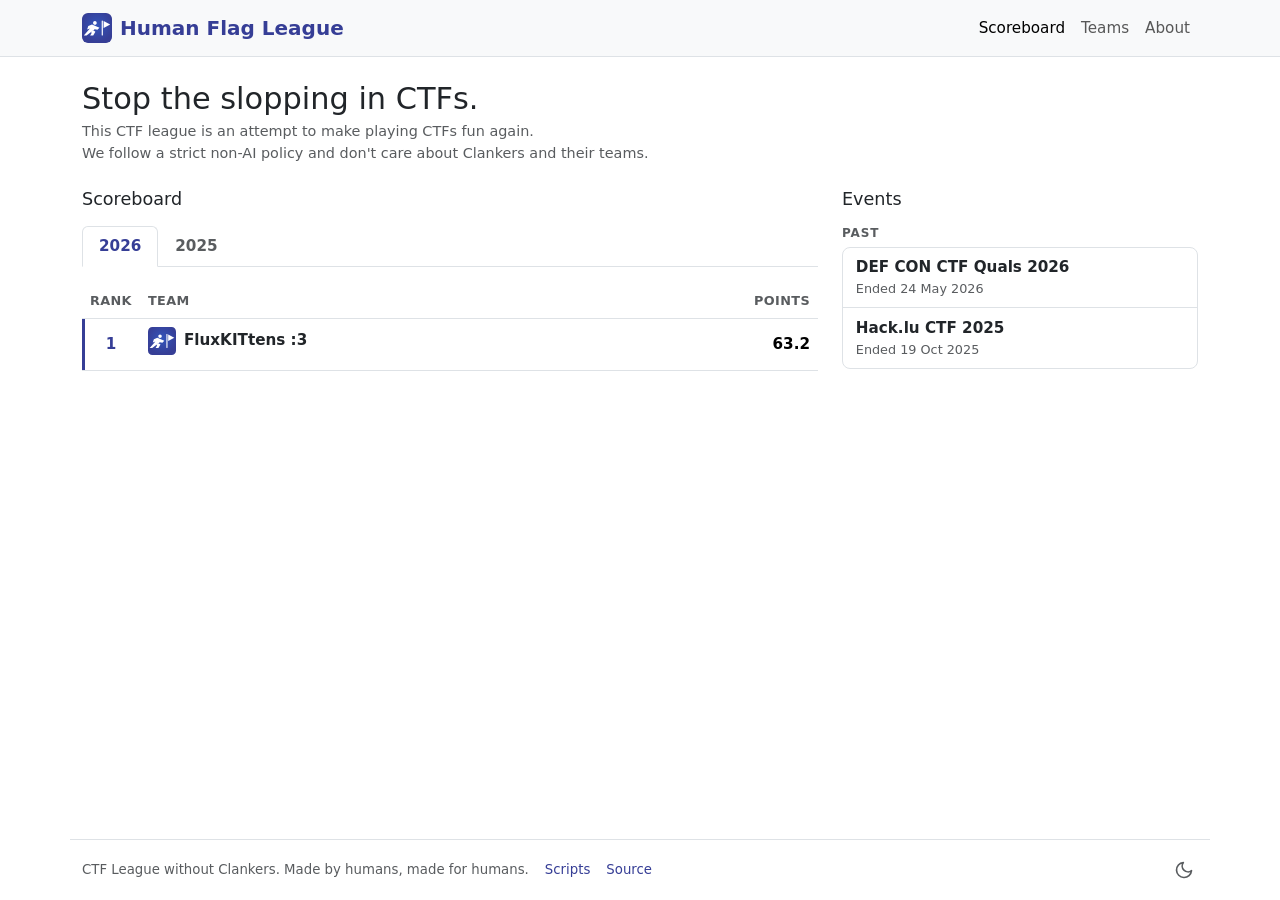
<file: index.html>
<!DOCTYPE html>
<html lang="en">
<head>
  <meta charset="UTF-8">
  <meta name="viewport" content="width=device-width, initial-scale=1">
  <title>Human Flag League</title>
  <meta name="description" content="CTF League without Clankers. Made by humans, made for humans.">

  <link rel="icon" type="image/svg+xml" href="/img/ctf-league.svg">

  <meta property="og:title" content="Human Flag League">
  <meta property="og:description" content="CTF League without Clankers. Made by humans, made for humans.">
  <meta property="og:type" content="website">
  <meta property="og:url" content="https://flag-league.github.io/">
  <meta property="og:image" content="https://flag-league.github.io/img/og-image.png">
  <meta name="twitter:card" content="summary">

  <script>
    // Restore a deep-link path that 404.html encoded into the query string.
    (function (l) {
      if (l.search[1] === '/') {
        var decoded = l.search.slice(1).split('&').map(function (s) {
          return s.replace(/~and~/g, '&');
        }).join('?');
        history.replaceState(null, null, l.pathname.slice(0, -1) + decoded + l.hash);
      }
    }(window.location));
  </script>
  <script>document.documentElement.setAttribute('data-bs-theme',localStorage.getItem('theme')||'light');</script>
  <link rel="stylesheet" href="/vendor/bootstrap.min.css">
  <link rel="stylesheet" href="/css/style.css">
</head>
<body>
  <nav class="navbar navbar-expand-md border-bottom site-navbar">
    <div class="container">
      <a class="navbar-brand d-flex align-items-center gap-2" href="/">
        <img src="/img/ctf-league.svg" alt="" width="30" height="30">
        <span>Human Flag League</span>
      </a>
      <button class="navbar-toggler" type="button" data-bs-toggle="collapse" data-bs-target="#nav" aria-controls="nav" aria-expanded="false" aria-label="Toggle navigation">
        <span class="navbar-toggler-icon"></span>
      </button>
      <div class="collapse navbar-collapse" id="nav">
        <ul class="navbar-nav ms-auto">
          <li class="nav-item"><a class="nav-link" data-nav="scoreboard" href="/">Scoreboard</a></li>
          <li class="nav-item"><a class="nav-link" data-nav="teams" href="/teams">Teams</a></li>
          <li class="nav-item"><a class="nav-link" data-nav="about" href="/about">About</a></li>
        </ul>
      </div>
    </div>
  </nav>

  <main class="container py-4" id="app">
    <noscript>
      <div class="alert alert-warning">This site is built in your browser. Please enable JavaScript.</div>
    </noscript>
    <div class="text-center text-secondary py-5">
      <div class="spinner-border" role="status"><span class="visually-hidden">Loading</span></div>
    </div>
  </main>

  <footer class="container border-top py-3 d-flex flex-column flex-sm-row align-items-start align-items-sm-center gap-2 gap-sm-3">
    <span class="small text-body-secondary">CTF League without Clankers. Made by humans, made for humans.</span>
    <a class="small" href="/scripts">Scripts</a>
    <a class="small" href="https://github.com/flag-league/flag-league.github.io">Source</a>
    <button id="theme-toggle" type="button" class="theme-toggle ms-auto" aria-label="Toggle dark mode">
      <svg class="icon icon-moon" viewBox="0 0 24 24" width="20" height="20" aria-hidden="true"><path d="M21 12.79A9 9 0 1 1 11.21 3 7 7 0 0 0 21 12.79Z" fill="none" stroke="currentColor" stroke-width="2" stroke-linejoin="round"/></svg>
      <svg class="icon icon-sun" viewBox="0 0 24 24" width="20" height="20" aria-hidden="true"><g fill="none" stroke="currentColor" stroke-width="2" stroke-linecap="round"><circle cx="12" cy="12" r="4"/><path d="M12 2v2M12 20v2M2 12h2M20 12h2M4.9 4.9l1.4 1.4M17.7 17.7l1.4 1.4M19.1 4.9l-1.4 1.4M6.3 17.7l-1.4 1.4"/></g></svg>
    </button>
  </footer>

  <script src="/vendor/bootstrap.bundle.min.js" defer></script>
  <script type="module" src="/js/theme.js"></script>
  <script type="module" src="/js/app.js"></script>
</body>
</html>
</file>
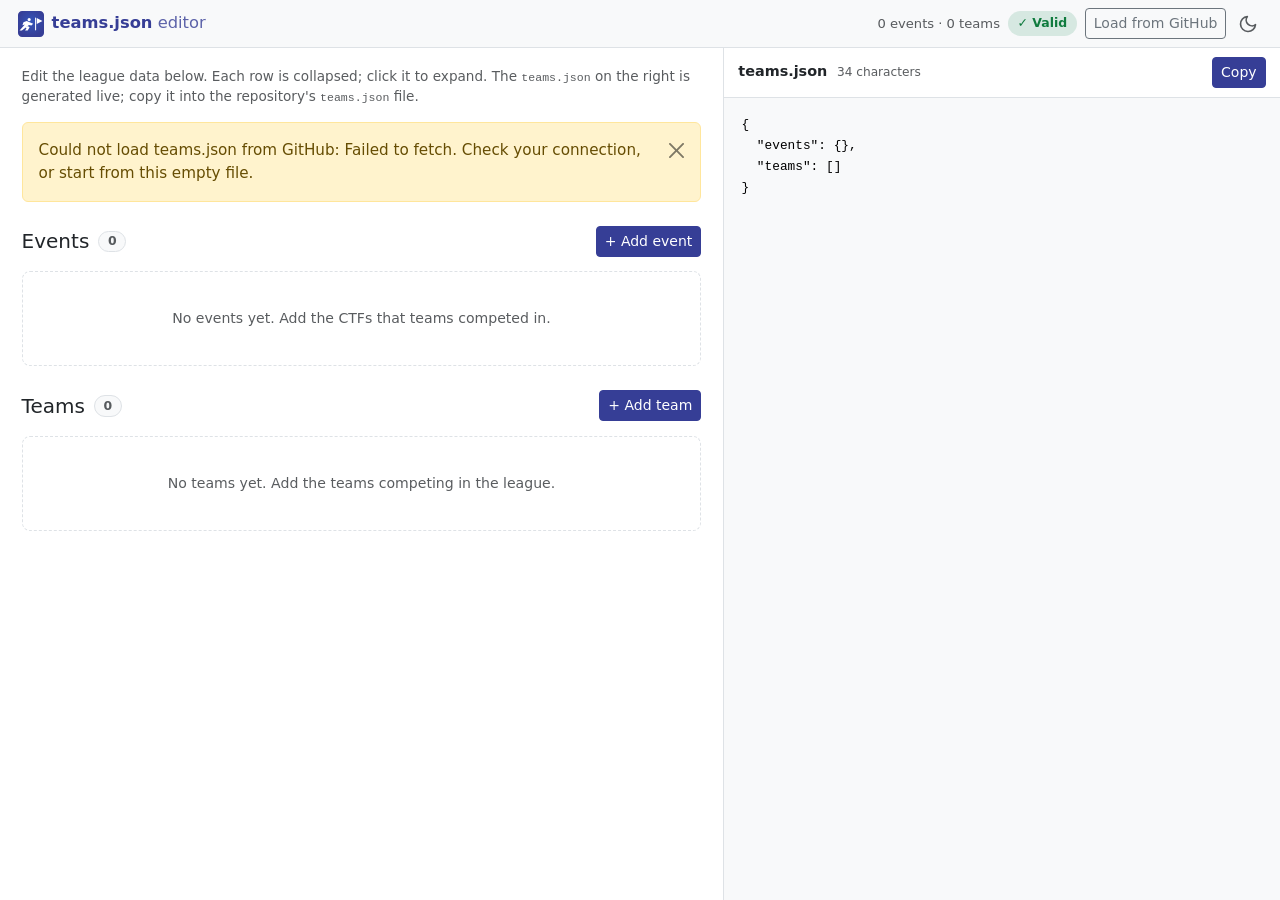
<file: editor.html>
<!DOCTYPE html>
<html lang="en">
<head>
  <meta charset="UTF-8">
  <meta name="viewport" content="width=device-width, initial-scale=1">
  <meta name="color-scheme" content="light dark">
  <meta name="robots" content="noindex">
  <title>teams.json editor - Human Flag League</title>

  <link rel="icon" type="image/svg+xml" href="img/ctf-league.svg">

  <script>(function(){var t=localStorage.getItem('theme');if(!t)t=window.matchMedia&&window.matchMedia('(prefers-color-scheme: dark)').matches?'dark':'light';document.documentElement.setAttribute('data-bs-theme',t);})();</script>
  <link rel="stylesheet" href="vendor/bootstrap.min.css">
  <link rel="stylesheet" href="css/style.css">

  <style>
    html, body { height: 100%; }
    body { margin: 0; }

    .app { display: flex; flex-direction: column; min-height: 100vh; }

    /* Header */
    .editor-header { background: #f8f9fa; position: sticky; top: 0; z-index: 30; }
    [data-bs-theme="dark"] .editor-header { background: #000; }
    .header-inner {
      display: flex; align-items: center; gap: .75rem 1rem;
      padding: .5rem 1.1rem; flex-wrap: wrap;
    }
    .brand {
      display: flex; align-items: center; gap: .5rem;
      text-decoration: none; color: var(--brand);
      font-size: 1.02rem; white-space: nowrap;
    }
    .brand strong { font-weight: 800; }
    .brand .brand-sub { font-weight: 500; opacity: .8; }
    [data-bs-theme="dark"] .brand { color: #f1f1f1; }
    .header-tools { display: flex; align-items: center; gap: .5rem; margin-left: auto; flex-wrap: wrap; }
    .header-counts { font-size: .82rem; color: var(--bs-secondary-color); white-space: nowrap; }

    .validity-badge {
      font-size: .78rem; font-weight: 700; white-space: nowrap;
      padding: .22rem .6rem; border-radius: 1rem;
    }
    .validity-badge.ok   { color: #0f7b3e; background: rgba(25,135,84,.15); }
    .validity-badge.bad  { color: #dc3545; background: rgba(220,53,69,.15); }
    .validity-badge.warn { color: #b5670b; background: rgba(253,126,20,.18); }
    [data-bs-theme="dark"] .validity-badge.ok   { color: #4ade80; }
    [data-bs-theme="dark"] .validity-badge.warn { color: #f0a04b; }

    /* Workspace */
    .workspace { flex: 1 1 auto; display: flex; flex-direction: column; }
    .pane { min-width: 0; }
    .pane-editor { background: var(--bs-body-bg); }
    .pane-output { background: var(--bs-tertiary-bg); }

    @media (min-width: 992px) {
      html, body { overflow: hidden; }
      .app { height: 100vh; }
      .workspace { flex-direction: row; min-height: 0; }
      .pane { height: 100%; overflow-y: auto; }
      .pane-editor { flex: 1.3 1 0; }
      .pane-output { flex: 1 1 0; border-left: 1px solid var(--bs-border-color); }
    }

    .pane-pad { padding: 1.1rem 1.35rem 4rem; }
    .editor-intro { font-size: .85rem; color: var(--bs-secondary-color); margin-bottom: 1rem; }
    .editor-intro code { font-size: .85em; }

    /* Section headers */
    .section-head { display: flex; align-items: center; gap: .55rem; margin: 1.5rem 0 .9rem; }
    .section-head:first-of-type { margin-top: .25rem; }
    .section-head h2 { font-size: 1.25rem; margin: 0; }
    .section-count {
      font-size: .78rem; font-weight: 700;
      background: var(--bs-tertiary-bg); color: var(--bs-secondary-color);
      border: 1px solid var(--bs-border-color);
      border-radius: 1rem; padding: .03rem .55rem; line-height: 1.5;
    }

    /* Collapsible entry cards */
    .entry-card { margin-bottom: .55rem; }
    .entry-summary { display: flex; align-items: stretch; }
    .entry-summary-btn {
      flex: 1 1 auto; min-width: 0;
      display: flex; align-items: center; gap: .65rem;
      padding: .6rem .85rem; cursor: pointer;
      background: none; border: 0; text-align: left; color: inherit;
      border-radius: var(--bs-card-inner-border-radius);
    }
    .entry-summary-btn:hover { background: var(--bs-tertiary-bg); }
    .entry-summary-btn:focus-visible { outline: 2px solid var(--brand); outline-offset: -2px; }
    .chevron { flex: none; color: var(--bs-secondary-color); transition: transform .15s ease; line-height: 0; }
    .entry-summary-btn[aria-expanded="true"] .chevron { transform: rotate(90deg); }
    .entry-summary-main { min-width: 0; flex: 1 1 auto; }
    .entry-title {
      display: block; font-weight: 600;
      overflow: hidden; text-overflow: ellipsis; white-space: nowrap;
    }
    .entry-title.muted-title { color: var(--bs-secondary-color); font-weight: 500; font-style: italic; }
    .entry-sub {
      display: block; font-size: .77rem; color: var(--bs-secondary-color);
      overflow: hidden; text-overflow: ellipsis; white-space: nowrap;
    }
    .entry-badge {
      flex: none; font-size: .71rem; font-weight: 700;
      padding: .1rem .5rem; border-radius: 1rem; white-space: nowrap;
    }
    .entry-badge.bad  { color: #dc3545; background: rgba(220,53,69,.14); }
    .entry-badge.warn { color: #b5670b; background: rgba(253,126,20,.16); }
    [data-bs-theme="dark"] .entry-badge.warn { color: #f0a04b; }
    .entry-summary .icon-btn { align-self: center; margin-right: .35rem; }
    .entry-detail {
      padding: .85rem .95rem 1rem;
      border-top: 1px solid var(--bs-border-color);
    }

    .icon-btn {
      background: none; border: 0; padding: .25rem; line-height: 0;
      border-radius: .375rem; color: var(--bs-secondary-color); cursor: pointer;
    }
    .icon-btn:hover { color: #dc3545; background: rgba(220,53,69,.12); }

    /* Fields */
    .pane-editor .form-label {
      font-size: .76rem; font-weight: 600; margin-bottom: .2rem;
      color: var(--bs-secondary-color);
    }
    .field-hint, .field-msg { font-size: .76rem; margin-top: .22rem; line-height: 1.35; }
    .field-hint { color: var(--bs-secondary-color); }
    .field-msg-error { color: #dc3545; }
    .field-msg-warn  { color: #c2700f; }
    [data-bs-theme="dark"] .field-msg-warn { color: #f0a04b; }

    .form-control.is-invalid, .form-control.is-warning,
    .form-select.is-invalid {
      background-image: none; padding-right: .7rem;
    }
    .form-control.is-warning { border-color: #fd7e14; }
    .form-control.is-warning:focus {
      border-color: #fd7e14; box-shadow: 0 0 0 .2rem rgba(253,126,20,.25);
    }

    .country-field { display: flex; align-items: center; gap: .5rem; }
    .flag-preview { font-size: 1.4rem; line-height: 1; flex: none; }

    /* Results inside an event */
    .results-panel {
      margin-top: 1rem; padding-top: .9rem;
      border-top: 1px dashed var(--bs-border-color);
    }
    .results-panel-head {
      font-size: .73rem; font-weight: 700; text-transform: uppercase;
      letter-spacing: .04em; color: var(--bs-secondary-color);
      margin-bottom: .6rem;
    }
    .results-empty { font-size: .83rem; color: var(--bs-secondary-color); margin-bottom: .6rem; }
    .result-row {
      display: flex; flex-wrap: wrap; align-items: flex-end; gap: .55rem;
      padding: .55rem .6rem; margin-bottom: .5rem;
      border: 1px solid var(--bs-border-color); border-radius: .45rem;
    }
    .mini-field { display: flex; flex-direction: column; gap: .12rem; }
    .mini-label {
      font-size: .65rem; text-transform: uppercase; letter-spacing: .05em;
      font-weight: 700; color: var(--bs-secondary-color);
    }
    .result-team-field { flex: 1 1 11rem; min-width: 8rem; }
    .result-team-field .form-select { width: 100%; }
    .result-row .mini-field .form-control { width: 6.5rem; }
    .result-row .result-place { width: 5rem; }
    .result-row .icon-btn { margin-bottom: .1rem; }

    /* Empty states */
    .empty-state {
      text-align: center; padding: 2.25rem 1rem; font-size: .88rem;
      color: var(--bs-secondary-color);
      border: 1px dashed var(--bs-border-color); border-radius: .5rem;
    }

    /* Problems panel */
    .problems {
      border: 1px solid var(--bs-border-color); border-radius: .5rem;
      overflow: hidden; margin-bottom: 1rem;
    }
    .problems-head {
      padding: .5rem .75rem; font-size: .82rem; font-weight: 700;
      background: var(--bs-tertiary-bg);
      border-bottom: 1px solid var(--bs-border-color);
    }
    .problems-list { max-height: 12rem; overflow-y: auto; }
    .problem {
      display: flex; gap: .5rem; align-items: baseline;
      padding: .38rem .75rem; font-size: .82rem; cursor: pointer;
    }
    .problem + .problem { border-top: 1px solid var(--bs-border-color); }
    .problem:hover { background: var(--bs-tertiary-bg); }
    .problem-dot { flex: none; font-size: .7rem; }
    .problem.level-error .problem-dot { color: #dc3545; }
    .problem.level-warning .problem-dot { color: #fd7e14; }
    .problem-where { font-weight: 600; color: var(--bs-secondary-color); white-space: nowrap; }
    .problem-msg { min-width: 0; }

    /* Output pane */
    .output-bar {
      position: sticky; top: 0; z-index: 5;
      display: flex; align-items: center; gap: .6rem;
      padding: .55rem .9rem;
      background: var(--bs-body-bg);
      border-bottom: 1px solid var(--bs-border-color);
    }
    .output-title { font-size: .9rem; }
    .output-meta { font-size: .76rem; color: var(--bs-secondary-color); }
    .output-code {
      margin: 0; padding: 1rem 1.1rem;
      font-family: var(--bs-font-monospace);
      font-size: .8rem; line-height: 1.65;
      white-space: pre; overflow-x: auto;
      color: var(--bs-emphasis-color);
      tab-size: 2;
    }
    .btn.copied {
      --bs-btn-bg: #198754; --bs-btn-border-color: #198754;
      --bs-btn-hover-bg: #198754; --bs-btn-hover-border-color: #198754;
    }

    /* Theme toggle */
    .theme-toggle {
      background: none; border: 0; padding: .25rem; line-height: 0;
      color: var(--bs-secondary-color); cursor: pointer;
    }
    .theme-toggle:hover { color: var(--brand); }
    .theme-toggle .icon-sun { display: none; }
    [data-bs-theme="dark"] .theme-toggle .icon-moon { display: none; }
    [data-bs-theme="dark"] .theme-toggle .icon-sun { display: inline; }
  </style>
</head>
<body>
  <div class="app">
    <header class="editor-header border-bottom">
      <div class="header-inner">
        <a class="brand" href="/" title="Back to Human Flag League">
          <img src="img/ctf-league.svg" alt="" width="26" height="26">
          <span><strong>teams.json</strong> <span class="brand-sub">editor</span></span>
        </a>
        <div class="header-tools">
          <span id="counts" class="header-counts d-none d-sm-inline"></span>
          <span id="validity-badge" class="validity-badge ok">&#10003; Valid</span>
          <button id="btn-github" type="button" class="btn btn-sm btn-outline-secondary">Load from GitHub</button>
          <button id="theme-toggle" type="button" class="theme-toggle" aria-label="Toggle dark mode">
            <svg class="icon icon-moon" viewBox="0 0 24 24" width="20" height="20" aria-hidden="true"><path d="M21 12.79A9 9 0 1 1 11.21 3 7 7 0 0 0 21 12.79Z" fill="none" stroke="currentColor" stroke-width="2" stroke-linejoin="round"/></svg>
            <svg class="icon icon-sun" viewBox="0 0 24 24" width="20" height="20" aria-hidden="true"><g fill="none" stroke="currentColor" stroke-width="2" stroke-linecap="round"><circle cx="12" cy="12" r="4"/><path d="M12 2v2M12 20v2M2 12h2M20 12h2M4.9 4.9l1.4 1.4M17.7 17.7l1.4 1.4M19.1 4.9l-1.4 1.4M6.3 17.7l-1.4 1.4"/></g></svg>
          </button>
        </div>
      </div>
    </header>

    <noscript>
      <div class="alert alert-warning m-3">This editor runs entirely in your browser. Please enable JavaScript.</div>
    </noscript>

    <div class="workspace">
      <section class="pane pane-editor" id="pane-editor" aria-label="Editor">
        <div class="pane-pad">
          <p class="editor-intro">
            Edit the league data below. Each row is collapsed; click it to expand.
            The <code>teams.json</code> on the right is generated live; copy it into
            the repository's <code>teams.json</code> file.
          </p>

          <div id="messages" aria-live="polite"></div>
          <div id="problems" class="problems d-none"></div>

          <div class="section-head">
            <h2>Events</h2>
            <span id="events-count" class="section-count">0</span>
            <button id="add-event" type="button" class="btn btn-sm btn-primary ms-auto">+ Add event</button>
          </div>
          <div id="events-list"></div>

          <div class="section-head">
            <h2>Teams</h2>
            <span id="teams-count" class="section-count">0</span>
            <button id="add-team" type="button" class="btn btn-sm btn-primary ms-auto">+ Add team</button>
          </div>
          <div id="teams-list"></div>
        </div>
      </section>

      <section class="pane pane-output" aria-label="Generated teams.json">
        <div class="output-bar">
          <strong class="output-title">teams.json</strong>
          <span id="output-meta" class="output-meta"></span>
          <button id="copy-btn" type="button" class="btn btn-sm btn-primary ms-auto">
            <span id="copy-label">Copy</span>
          </button>
        </div>
        <pre id="output-code" class="output-code"></pre>
      </section>
    </div>
  </div>

  <script src="vendor/bootstrap.bundle.min.js" defer></script>
  <script>
  (function () {
    'use strict';

    var GITHUB_URL = 'https://raw.githubusercontent.com/Flag-League/flag-league.github.io/main/data/teams.json';
    var DRAFT_KEY = 'flag-league-teams-editor-draft';

    function el(tag, props, children) {
      var node = document.createElement(tag);
      if (props) {
        for (var k in props) {
          if (!Object.prototype.hasOwnProperty.call(props, k)) continue;
          var val = props[k];
          if (val == null) continue;
          if (k === 'class') node.className = val;
          else if (k === 'dataset') Object.assign(node.dataset, val);
          else if (k.indexOf('on') === 0 && typeof val === 'function') node.addEventListener(k.slice(2), val);
          else if (k in node) { try { node[k] = val; } catch (e) { node.setAttribute(k, val); } }
          else node.setAttribute(k, val);
        }
      }
      if (children != null) {
        var kids = Array.isArray(children) ? children : [children];
        for (var i = 0; i < kids.length; i++) {
          var c = kids[i];
          if (c == null || c === false) continue;
          node.append(c.nodeType ? c : document.createTextNode(String(c)));
        }
      }
      return node;
    }
    function cssEscape(s) {
      return (window.CSS && CSS.escape) ? CSS.escape(s) : String(s).replace(/[^\w-]/g, '\\$&');
    }

    var state = { events: [], teams: [] };
    var open = new Set();
    var uidSeq = 0;
    function freshUid() { return 'u' + (++uidSeq); }
    function syncUidSeq(st) {
      var max = uidSeq, all = [], i;
      for (i = 0; i < (st.events || []).length; i++) all.push(st.events[i].uid);
      for (i = 0; i < (st.teams || []).length; i++) all.push(st.teams[i].uid);
      for (i = 0; i < all.length; i++) {
        var n = parseInt(String(all[i] || '').replace(/\D/g, ''), 10);
        if (isFinite(n) && n > max) max = n;
      }
      uidSeq = max;
    }

    function num(v) { return typeof v === 'number' && isFinite(v) ? v : null; }
    function str(v) { return v == null ? '' : String(v); }

    function validateShape(data) {
      if (!data || typeof data !== 'object') throw new Error('not a JSON object');
      if (typeof data.events !== 'object' || data.events === null || Array.isArray(data.events))
        throw new Error('"events" must be an object');
      if (!Array.isArray(data.teams)) throw new Error('"teams" must be an array');
      return data;
    }

    function fromTeamsJson(data) {
      var events = [];
      var byId = {};
      Object.keys(data.events || {}).forEach(function (id) {
        var ev = data.events[id] || {};
        var rec = {
          uid: freshUid(), id: String(id), name: str(ev.name),
          startsAt: num(ev.starts_at), endsAt: num(ev.ends_at), weight: num(ev.weight)
        };
        events.push(rec);
        byId[rec.id] = rec;
      });
      var teams = (data.teams || []).map(function (t) {
        t = t || {};
        var results = {};
        var ev = t.events || {};
        Object.keys(ev).forEach(function (eid) {
          var ref = byId[eid];
          if (!ref) return;
          var r = ev[eid] || {};
          results[ref.uid] = { score: num(r.score), place: num(r.place) };
        });
        return {
          uid: freshUid(), id: str(t.id), name: str(t.name),
          logoUrl: str(t.logo_url), web: str(t.web), description: str(t.description),
          country: str(t.country),
          aliases: Array.isArray(t.aliases) ? t.aliases.map(str) : [],
          results: results
        };
      });
      return { events: events, teams: teams };
    }

    function normalizeState(s) {
      var events = (s.events || []).map(function (e) {
        return {
          uid: str(e.uid) || freshUid(), id: str(e.id), name: str(e.name),
          startsAt: num(e.startsAt), endsAt: num(e.endsAt), weight: num(e.weight)
        };
      });
      var teams = (s.teams || []).map(function (t) {
        var results = {};
        if (t.results && typeof t.results === 'object') {
          Object.keys(t.results).forEach(function (k) {
            var r = t.results[k] || {};
            results[k] = { score: num(r.score), place: num(r.place) };
          });
        }
        return {
          uid: str(t.uid) || freshUid(), id: str(t.id), name: str(t.name),
          logoUrl: str(t.logoUrl), web: str(t.web), description: str(t.description),
          country: str(t.country),
          aliases: Array.isArray(t.aliases) ? t.aliases.map(str) : [],
          results: results
        };
      });
      return { events: events, teams: teams };
    }

    function eventLabel(ev) { return ev.name.trim() || ev.id.trim() || 'Untitled event'; }
    function teamLabel(t) { return t.name.trim() || t.id.trim() || 'Untitled team'; }

    function pad(n) { return String(n).padStart(2, '0'); }
    function unixToUtcInput(unix) {
      if (typeof unix !== 'number' || !isFinite(unix)) return '';
      var d = new Date(unix * 1000);
      return d.getUTCFullYear() + '-' + pad(d.getUTCMonth() + 1) + '-' + pad(d.getUTCDate()) +
        'T' + pad(d.getUTCHours()) + ':' + pad(d.getUTCMinutes());
    }
    function utcInputToUnix(value) {
      var m = /^(\d{4})-(\d{2})-(\d{2})T(\d{2}):(\d{2})/.exec(value || '');
      if (!m) return null;
      return Math.floor(Date.UTC(+m[1], +m[2] - 1, +m[3], +m[4], +m[5]) / 1000);
    }
    function utcYear(unix) {
      return (typeof unix === 'number' && isFinite(unix)) ? new Date(unix * 1000).getUTCFullYear() : null;
    }
    function seasonText(unix) {
      var y = utcYear(unix);
      return y ? 'Counts toward the ' + y + ' season.' : 'The calendar year of this date picks the season tab.';
    }
    function flagEmoji(code) {
      if (typeof code !== 'string' || !/^[A-Za-z]{2}$/.test(code)) return '';
      var A = 0x1f1e6, up = code.toUpperCase();
      return String.fromCodePoint(A + up.charCodeAt(0) - 65, A + up.charCodeAt(1) - 65);
    }

    function J(s) { return JSON.stringify(s == null ? '' : String(s)); }
    function jnum(n) { return (typeof n === 'number' && isFinite(n)) ? String(n) : '0'; }
    // One decimal so whole-number weights match the repo style (36.0).
    function jweight(n) {
      if (typeof n !== 'number' || !isFinite(n)) return '0';
      return Number.isInteger(n) ? n + '.0' : String(n);
    }

    function toJsonText(s) {
      var L = ['{'];
      if (s.events.length === 0) {
        L.push('  "events": {},');
      } else {
        L.push('  "events": {');
        s.events.forEach(function (ev, idx) {
          var c = idx < s.events.length - 1 ? ',' : '';
          L.push('    ' + J(ev.id) + ': {');
          L.push('      "name": ' + J(ev.name) + ',');
          L.push('      "starts_at": ' + jnum(ev.startsAt) + ',');
          L.push('      "ends_at": ' + jnum(ev.endsAt) + ',');
          L.push('      "weight": ' + jweight(ev.weight));
          L.push('    }' + c);
        });
        L.push('  },');
      }
      if (s.teams.length === 0) {
        L.push('  "teams": []');
      } else {
        L.push('  "teams": [');
        s.teams.forEach(function (t, ti) {
          var tc = ti < s.teams.length - 1 ? ',' : '';
          L.push('    {');
          var props = [];
          props.push('      "id": ' + J(t.id));
          props.push('      "name": ' + J(t.name));
          if (t.logoUrl && t.logoUrl.trim()) props.push('      "logo_url": ' + J(t.logoUrl.trim()));
          if (t.web && t.web.trim()) props.push('      "web": ' + J(t.web.trim()));
          if (t.description && t.description.trim()) props.push('      "description": ' + J(t.description.trim()));
          props.push('      "country": ' + J(t.country));
          var aliases = t.aliases.map(function (a) { return a.trim(); }).filter(Boolean);
          if (aliases.length) props.push('      "aliases": [' + aliases.map(J).join(', ') + ']');
          var refs = s.events.filter(function (ev) { return t.results[ev.uid]; });
          if (refs.length === 0) {
            props.push('      "events": {}');
          } else {
            var inner = refs.map(function (ev, ei) {
              var r = t.results[ev.uid];
              var c = ei < refs.length - 1 ? ',' : '';
              return '        ' + J(ev.id) + ': { "score": ' + jnum(r.score) + ', "place": ' + jnum(r.place) + ' }' + c;
            });
            props.push('      "events": {\n' + inner.join('\n') + '\n      }');
          }
          L.push(props.join(',\n'));
          L.push('    }' + tc);
        });
        L.push('  ]');
      }
      L.push('}');
      return L.join('\n') + '\n';
    }

    function countValues(arr) {
      var m = {};
      arr.forEach(function (x) { m[x] = (m[x] || 0) + 1; });
      return m;
    }
    function validate(s) {
      var errors = new Map(), warnings = new Map(), list = [];
      function addErr(fk, where, msg) {
        errors.set(fk, msg);
        list.push({ level: 'error', where: where, message: msg, fieldKey: fk });
      }
      function addWarn(fk, where, msg) {
        warnings.set(fk, msg);
        list.push({ level: 'warning', where: where, message: msg, fieldKey: fk });
      }

      var evIdCounts = countValues(s.events.map(function (e) { return e.id.trim(); }).filter(Boolean));
      s.events.forEach(function (ev) {
        var where = 'Event · ' + eventLabel(ev);
        var k = function (f) { return 'event:' + ev.uid + ':' + f; };
        var id = ev.id.trim();
        if (!id) addErr(k('id'), where, 'Event id is required.');
        else if (evIdCounts[id] > 1) addErr(k('id'), where, 'Duplicate event id "' + id + '".');
        else if (!/^[a-z0-9-]+$/.test(id)) addWarn(k('id'), where, 'Event id appears in URLs; lowercase letters, digits and hyphens are recommended.');
        if (!ev.name.trim()) addErr(k('name'), where, 'Name is required.');
        if (ev.startsAt == null || !isFinite(ev.startsAt)) addErr(k('startsAt'), where, 'Start time is required.');
        if (ev.endsAt == null || !isFinite(ev.endsAt)) addErr(k('endsAt'), where, 'End time is required.');
        if (ev.weight == null || !isFinite(ev.weight)) addErr(k('weight'), where, 'Weight is required.');
        else if (ev.weight < 0) addErr(k('weight'), where, 'Weight must be 0 or greater.');
        if (ev.startsAt != null && isFinite(ev.startsAt) && ev.endsAt != null && isFinite(ev.endsAt) && ev.endsAt < ev.startsAt)
          addWarn(k('endsAt'), where, 'End time is before the start time.');
      });

      var teamIdCounts = countValues(s.teams.map(function (t) { return t.id.trim(); }).filter(Boolean));
      s.teams.forEach(function (t) {
        var where = 'Team · ' + teamLabel(t);
        var k = function (f) { return 'team:' + t.uid + ':' + f; };
        var id = t.id.trim();
        if (!id) addErr(k('id'), where, 'Team id is required.');
        else if (!/^[a-z0-9-]+$/.test(id)) addErr(k('id'), where, 'Team id may only contain lowercase letters, digits and hyphens.');
        else if (teamIdCounts[id] > 1) addErr(k('id'), where, 'Duplicate team id "' + id + '".');
        if (!t.name.trim()) addErr(k('name'), where, 'Name is required.');
        var c = t.country.trim();
        if (!c) addErr(k('country'), where, 'Country is required.');
        else if (!/^[A-Za-z]{2}$/.test(c)) addErr(k('country'), where, 'Country must be a 2-letter ISO 3166-1 code.');
      });

      s.events.forEach(function (ev) {
        var where = 'Event · ' + eventLabel(ev);
        s.teams.forEach(function (t) {
          var r = t.results[ev.uid];
          if (!r) return;
          var who = teamLabel(t);
          var rk = function (f) { return 'result:' + t.uid + ':' + ev.uid + ':' + f; };
          if (r.score == null || !isFinite(r.score)) addErr(rk('score'), where, who + ': score is required.');
          else if (r.score < 0) addErr(rk('score'), where, who + ': score must be 0 or greater.');
          if (r.place == null || !isFinite(r.place)) addErr(rk('place'), where, who + ': place is required.');
          else if (!Number.isInteger(r.place) || r.place < 1) addErr(rk('place'), where, who + ': place must be a whole number ≥ 1.');
        });
      });
      return { errors: errors, warnings: warnings, list: list };
    }

    function cardOf(fk) {
      var p = fk.split(':');
      if (p[0] === 'event' || p[0] === 'team') return p[1];
      if (p[0] === 'result') return p[2];
      if (p[0] === 'rteam') return p[1];
      return null;
    }

    var paneEditor = document.getElementById('pane-editor');
    var eventsList = document.getElementById('events-list');
    var teamsList = document.getElementById('teams-list');
    var eventsCountEl = document.getElementById('events-count');
    var teamsCountEl = document.getElementById('teams-count');
    var countsEl = document.getElementById('counts');
    var badgeEl = document.getElementById('validity-badge');
    var problemsEl = document.getElementById('problems');
    var messages = document.getElementById('messages');
    var outputCode = document.getElementById('output-code');
    var outputMeta = document.getElementById('output-meta');
    var copyBtn = document.getElementById('copy-btn');
    var copyLabel = document.getElementById('copy-label');
    var btnGithub = document.getElementById('btn-github');

    function textInput(fkey, value, oninput, attrs) {
      var props = { 'class': 'form-control form-control-sm', type: 'text', value: value == null ? '' : value };
      if (attrs) for (var a in attrs) props[a] = attrs[a];
      var inp = el('input', props);
      inp.dataset.fkey = fkey;
      inp.addEventListener('input', function () { oninput(inp.value); });
      return inp;
    }
    function numInput(fkey, value, oninput, attrs) {
      var props = {
        'class': 'form-control form-control-sm', type: 'number',
        value: (typeof value === 'number' && isFinite(value)) ? String(value) : ''
      };
      if (attrs) for (var a in attrs) props[a] = attrs[a];
      var inp = el('input', props);
      inp.dataset.fkey = fkey;
      inp.addEventListener('input', function () {
        if (inp.value === '') { oninput(null); return; }
        var n = Number(inp.value);
        oninput(isNaN(n) ? null : n);
      });
      return inp;
    }
    function dtInput(fkey, unix, oninput) {
      var inp = el('input', {
        'class': 'form-control form-control-sm', type: 'datetime-local',
        min: '1970-01-01T00:00'
      });
      inp.value = unixToUtcInput(unix);
      inp.dataset.fkey = fkey;
      inp.addEventListener('input', function () { oninput(utcInputToUnix(inp.value)); });
      return inp;
    }
    function fieldWrap(labelText, control, opts) {
      opts = opts || {};
      var kids = [
        el('label', { 'class': 'form-label' }, labelText),
        control,
        el('div', { 'class': 'field-msg d-none' })
      ];
      if (opts.hint) {
        kids.push(typeof opts.hint === 'string' ? el('div', { 'class': 'field-hint' }, opts.hint) : opts.hint);
      }
      var col = el('div', { 'class': opts.col || 'col-12' }, kids);
      col.setAttribute('data-field-wrap', '');
      return col;
    }
    function iconButton(title, onClick) {
      var btn = el('button', { 'class': 'icon-btn', type: 'button', title: title, 'aria-label': title });
      btn.innerHTML = '<svg viewBox="0 0 24 24" width="18" height="18" aria-hidden="true" fill="none" stroke="currentColor" stroke-width="2" stroke-linecap="round" stroke-linejoin="round"><path d="M3 6h18M8 6V4h8v2M19 6l-1 14H6L5 6M10 11v6M14 11v6"/></svg>';
      btn.addEventListener('click', onClick);
      return btn;
    }

    function toggleCard(uid) {
      if (open.has(uid)) open.delete(uid); else open.add(uid);
      rebuild();
    }
    function summaryRow(uid, deleteTitle, onDelete) {
      var isOpen = open.has(uid);
      var chevron = el('span', { 'class': 'chevron' });
      chevron.innerHTML = '<svg viewBox="0 0 24 24" width="15" height="15" aria-hidden="true" fill="none" stroke="currentColor" stroke-width="2.6" stroke-linecap="round" stroke-linejoin="round"><path d="M9 6l6 6-6 6"/></svg>';
      var title = el('span', { 'class': 'entry-title', dataset: { uid: uid } });
      var sub = el('span', { 'class': 'entry-sub', dataset: { uid: uid } });
      var badge = el('span', { 'class': 'entry-badge d-none', dataset: { uid: uid } });
      var btn = el('div', {
        'class': 'entry-summary-btn', role: 'button', tabindex: '0',
        'aria-expanded': isOpen ? 'true' : 'false'
      }, [chevron, el('div', { 'class': 'entry-summary-main' }, [title, sub]), badge]);
      btn.dataset.fkey = 'summary:' + uid;
      btn.addEventListener('click', function () { toggleCard(uid); });
      btn.addEventListener('keydown', function (e) {
        if (e.key === 'Enter' || e.key === ' ') { e.preventDefault(); toggleCard(uid); }
      });
      return el('div', { 'class': 'entry-summary' }, [btn, iconButton(deleteTitle, onDelete)]);
    }

    // Event id -> whether data/scripts/<id>.js (a scoreboard userscript) exists.
    var scriptProbe = {};

    function scriptStatusNodes(id, ok) {
      var path = 'data/scripts/' + id + '.js';
      if (ok) {
        return ['Userscript: ',
          el('a', { href: path, target: '_blank', rel: 'noopener' }, path),
          ' is available.'];
      }
      return ['No userscript at ' + path + ' yet.'];
    }

    function fillScriptHint(hint, ev) {
      var id = (ev.id || '').trim();
      if (!id) {
        hint.textContent = 'Set an event id to check for a matching userscript.';
        return;
      }
      if (Object.prototype.hasOwnProperty.call(scriptProbe, id)) {
        hint.replaceChildren.apply(hint, scriptStatusNodes(id, scriptProbe[id]));
        return;
      }
      hint.textContent = 'Checking for userscript data/scripts/' + id + '.js ...';
      fetch('data/scripts/' + id + '.js', { method: 'HEAD' })
        .then(function (res) { return res.ok; }, function () { return false; })
        .then(function (ok) {
          scriptProbe[id] = ok;
          if ((ev.id || '').trim() === id) fillScriptHint(hint, ev);
        });
    }

    function scriptHint(ev) {
      var hint = el('div', { 'class': 'field-hint', style: 'margin-top:.5rem' });
      fillScriptHint(hint, ev);
      return hint;
    }

    function eventCard(ev) {
      var card = el('div', { 'class': 'entry-card card', 'data-card': ev.uid });
      card.append(summaryRow(ev.uid, 'Delete event', function () { deleteEvent(ev); }));
      if (open.has(ev.uid)) {
        card.append(el('div', { 'class': 'entry-detail' }, eventDetail(ev)));
      }
      return card;
    }

    function eventDetail(ev) {
      var hint = scriptHint(ev);
      var idIn = textInput('event:' + ev.uid + ':id', ev.id, function (v) {
        ev.id = v;
        fillScriptHint(hint, ev);
        refresh();
      }, { placeholder: 'faust2026' });
      var nameIn = textInput('event:' + ev.uid + ':name', ev.name, function (v) { ev.name = v; refresh(); },
        { placeholder: 'FAUST CTF 2026' });
      var weightIn = numInput('event:' + ev.uid + ':weight', ev.weight, function (v) { ev.weight = v; refresh(); },
        { min: '0', step: 'any', placeholder: '24.5' });
      var startIn = dtInput('event:' + ev.uid + ':startsAt', ev.startsAt, function (v) { ev.startsAt = v; refresh(); });
      var seasonHint = el('div', { 'class': 'field-hint' }, seasonText(ev.endsAt));
      var endIn = dtInput('event:' + ev.uid + ':endsAt', ev.endsAt, function (v) {
        ev.endsAt = v; seasonHint.textContent = seasonText(v); refresh();
      });
      var grid = el('div', { 'class': 'row g-3' }, [
        fieldWrap('Event id', idIn, { col: 'col-sm-4', hint: 'Used in URLs, keep it stable.' }),
        fieldWrap('Name', nameIn, { col: 'col-sm-5' }),
        fieldWrap('Weight', weightIn, { col: 'col-sm-3', hint: 'CTFtime-style.' }),
        fieldWrap('Starts (UTC)', startIn, { col: 'col-sm-6' }),
        fieldWrap('Ends (UTC)', endIn, { col: 'col-sm-6', hint: seasonHint })
      ]);
      return [grid, hint, resultsSection(ev)];
    }

    function resultsSection(ev) {
      var panel = el('div', { 'class': 'results-panel' });
      panel.append(el('div', { 'class': 'results-panel-head' }, 'Results'));
      var withResult = state.teams.filter(function (t) { return t.results[ev.uid]; });
      if (!withResult.length) {
        panel.append(el('div', { 'class': 'results-empty' },
          state.teams.length
            ? 'No results yet. Add the teams that played this event.'
            : 'Add teams first, then record their results here.'));
      }
      withResult.forEach(function (t) { panel.append(resultRow(ev, t)); });

      var taken = {};
      withResult.forEach(function (t) { taken[t.uid] = true; });
      var available = state.teams.filter(function (t) { return !taken[t.uid]; });
      var addBtn = el('button', { 'class': 'btn btn-sm btn-outline-secondary', type: 'button' }, '+ Add result');
      if (!available.length) {
        addBtn.disabled = true;
        addBtn.title = state.teams.length
          ? 'Every team already has a result for this event.'
          : 'Add teams first.';
      } else {
        addBtn.addEventListener('click', function () {
          var t = available[0];
          t.results[ev.uid] = { score: null, place: null };
          rebuild('result:' + t.uid + ':' + ev.uid + ':score');
        });
      }
      panel.append(addBtn);
      return panel;
    }

    function resultRow(ev, t) {
      var r = t.results[ev.uid];
      var sel = el('select', { 'class': 'form-select form-select-sm' });
      sel.dataset.fkey = 'rteam:' + ev.uid + ':' + t.uid;
      state.teams.forEach(function (x) {
        if (x !== t && x.results[ev.uid]) return;
        sel.append(el('option', { value: x.uid, selected: x === t }, teamLabel(x)));
      });
      sel.value = t.uid;
      sel.addEventListener('change', function () {
        var target = null;
        for (var i = 0; i < state.teams.length; i++) {
          if (state.teams[i].uid === sel.value) { target = state.teams[i]; break; }
        }
        if (!target || target === t) return;
        target.results[ev.uid] = r;
        delete t.results[ev.uid];
        rebuild('result:' + target.uid + ':' + ev.uid + ':score');
      });

      var scoreIn = numInput('result:' + t.uid + ':' + ev.uid + ':score', r.score,
        function (v) { r.score = v; refresh(); }, { min: '0', step: 'any' });
      var placeIn = numInput('result:' + t.uid + ':' + ev.uid + ':place', r.place,
        function (v) { r.place = v; refresh(); }, { min: '1', step: '1' });
      placeIn.classList.add('result-place');

      return el('div', { 'class': 'result-row' }, [
        el('div', { 'class': 'mini-field result-team-field' }, [el('span', { 'class': 'mini-label' }, 'Team'), sel]),
        el('div', { 'class': 'mini-field' }, [el('span', { 'class': 'mini-label' }, 'Score'), scoreIn]),
        el('div', { 'class': 'mini-field' }, [el('span', { 'class': 'mini-label' }, 'Place'), placeIn]),
        iconButton('Remove result', function () { delete t.results[ev.uid]; rebuild(); })
      ]);
    }

    function teamCard(t) {
      var card = el('div', { 'class': 'entry-card card', 'data-card': t.uid });
      card.append(summaryRow(t.uid, 'Delete team', function () { deleteTeam(t); }));
      if (open.has(t.uid)) {
        card.append(el('div', { 'class': 'entry-detail' }, teamDetail(t)));
      }
      return card;
    }

    function teamDetail(t) {
      var idIn = textInput('team:' + t.uid + ':id', t.id, function (v) { t.id = v; refresh(); },
        { placeholder: 'team-id' });
      var nameIn = textInput('team:' + t.uid + ':name', t.name, function (v) { t.name = v; refresh(); },
        { placeholder: 'Team Name' });
      var flag = el('span', { 'class': 'flag-preview' }, flagEmoji(t.country) || '🏳️');
      var countryIn = textInput('team:' + t.uid + ':country', t.country, function (v) {
        t.country = v;
        flag.textContent = flagEmoji(v) || '🏳️';
        refresh();
      }, { placeholder: 'DE', maxlength: '2', autocomplete: 'off' });
      var logoIn = textInput('team:' + t.uid + ':logoUrl', t.logoUrl, function (v) { t.logoUrl = v; refresh(); },
        { type: 'url', placeholder: 'https://.../favicon.png' });
      var webIn = textInput('team:' + t.uid + ':web', t.web, function (v) { t.web = v; refresh(); },
        { type: 'url', placeholder: 'https://...' });
      var descIn = textInput('team:' + t.uid + ':description', t.description, function (v) {
        t.description = v; refresh();
      }, { placeholder: 'Short one-line description.' });
      var aliasesTa = el('textarea', {
        'class': 'form-control form-control-sm', rows: '2', placeholder: 'One alias per line'
      });
      aliasesTa.value = t.aliases.join('\n');
      aliasesTa.dataset.fkey = 'team:' + t.uid + ':aliases';
      aliasesTa.addEventListener('input', function () { t.aliases = aliasesTa.value.split('\n'); refresh(); });

      return el('div', { 'class': 'row g-3' }, [
        fieldWrap('Team id', idIn, { col: 'col-sm-4', hint: 'Used in URLs, keep it stable.' }),
        fieldWrap('Name', nameIn, { col: 'col-sm-5' }),
        fieldWrap('Country', el('div', { 'class': 'country-field' }, [countryIn, flag]),
          { col: 'col-sm-3', hint: 'ISO 3166-1 alpha-2.' }),
        fieldWrap('Logo URL', logoIn, { col: 'col-md-6', hint: 'Optional. Absolute URL to a PNG.' }),
        fieldWrap('Website', webIn, { col: 'col-md-6', hint: 'Optional.' }),
        fieldWrap('Description', descIn, { col: 'col-12', hint: 'Optional. Shown on the Teams page.' }),
        fieldWrap('Aliases', aliasesTa, { col: 'col-12', hint: 'Optional. Other names this team is known by.' })
      ]);
    }

    function emptyState(text) { return el('div', { 'class': 'empty-state' }, text); }

    function renderEvents() {
      if (state.events.length) {
        eventsList.replaceChildren.apply(eventsList, state.events.map(eventCard));
      } else {
        eventsList.replaceChildren(emptyState('No events yet. Add the CTFs that teams competed in.'));
      }
    }
    function renderTeams() {
      if (state.teams.length) {
        teamsList.replaceChildren.apply(teamsList, state.teams.map(teamCard));
      } else {
        teamsList.replaceChildren(emptyState('No teams yet. Add the teams competing in the league.'));
      }
    }
    function renderOutput() {
      var text = toJsonText(state);
      outputCode.textContent = text;
      outputMeta.textContent = text.length.toLocaleString('en-US') + ' characters';
    }

    function captureFocus() {
      var a = document.activeElement;
      if (!a || !a.dataset || !a.dataset.fkey) return null;
      var sel = null;
      try { sel = { s: a.selectionStart, e: a.selectionEnd }; } catch (e) {}
      return { fkey: a.dataset.fkey, sel: sel };
    }
    function restoreFocus(snap, scroll) {
      if (!snap) return;
      var inp = paneEditor.querySelector('[data-fkey="' + cssEscape(snap.fkey) + '"]');
      if (!inp) return;
      try { inp.focus({ preventScroll: !scroll }); } catch (e) { inp.focus(); }
      if (snap.sel) { try { inp.setSelectionRange(snap.sel.s, snap.sel.e); } catch (e) {} }
      if (scroll) {
        var card = inp.closest('.entry-card');
        if (card) card.scrollIntoView({ behavior: 'smooth', block: 'center' });
      }
    }

    function rebuild(focusKey) {
      var snap = focusKey ? { fkey: focusKey, sel: null } : captureFocus();
      renderEvents();
      renderTeams();
      renderOutput();
      applyValidation(validate(state));
      scheduleAutosave();
      restoreFocus(snap, !!focusKey);
    }

    function refresh() {
      renderOutput();
      applyValidation(validate(state));
      scheduleAutosave();
    }

    function setSummary(uid, title, muted, sub, prob) {
      var t = paneEditor.querySelector('.entry-title[data-uid="' + uid + '"]');
      var s = paneEditor.querySelector('.entry-sub[data-uid="' + uid + '"]');
      var b = paneEditor.querySelector('.entry-badge[data-uid="' + uid + '"]');
      if (t) { t.textContent = title; t.classList.toggle('muted-title', !!muted); }
      if (s) s.textContent = sub;
      if (b) {
        if (prob && (prob.err || prob.warn) && !open.has(uid)) {
          if (prob.err) { b.textContent = prob.err + (prob.err > 1 ? ' problems' : ' problem'); b.className = 'entry-badge bad'; }
          else { b.textContent = prob.warn + (prob.warn > 1 ? ' warnings' : ' warning'); b.className = 'entry-badge warn'; }
        } else {
          b.className = 'entry-badge d-none';
        }
      }
    }

    function fillEventSummary(ev, prob) {
      var name = ev.name.trim(), id = ev.id.trim();
      var sub = [];
      if (name && id) sub.push(id);
      var y = utcYear(ev.endsAt);
      if (y) sub.push(y + ' season');
      if (ev.weight != null && isFinite(ev.weight)) sub.push('weight ' + ev.weight);
      var rc = state.teams.filter(function (t) { return t.results[ev.uid]; }).length;
      sub.push(rc + (rc === 1 ? ' team' : ' teams'));
      setSummary(ev.uid, name || id || 'Untitled event', !name && !id, sub.join(' · '), prob);
    }
    function fillTeamSummary(t, prob) {
      var name = t.name.trim(), id = t.id.trim();
      var sub = [];
      if (name && id) sub.push(id);
      var fe = flagEmoji(t.country);
      if (fe) sub.push(fe + ' ' + t.country.trim().toUpperCase());
      else if (t.country.trim()) sub.push(t.country.trim());
      var ep = state.events.filter(function (e) { return t.results[e.uid]; }).length;
      sub.push(ep + (ep === 1 ? ' event' : ' events'));
      setSummary(t.uid, name || id || 'Untitled team', !name && !id, sub.join(' · '), prob);
    }

    function applyValidation(v) {
      var errc = 0, warnc = 0;
      v.list.forEach(function (p) { if (p.level === 'error') errc++; else warnc++; });

      badgeEl.classList.remove('ok', 'bad', 'warn');
      if (errc > 0) {
        badgeEl.classList.add('bad');
        badgeEl.textContent = '✗ ' + errc + ' problem' + (errc > 1 ? 's' : '');
      } else if (warnc > 0) {
        badgeEl.classList.add('warn');
        badgeEl.textContent = '✓ Valid · ' + warnc + ' warning' + (warnc > 1 ? 's' : '');
      } else {
        badgeEl.classList.add('ok');
        badgeEl.textContent = '✓ Valid';
      }

      eventsCountEl.textContent = state.events.length;
      teamsCountEl.textContent = state.teams.length;
      countsEl.textContent = state.events.length + ' event' + (state.events.length === 1 ? '' : 's') +
        ' · ' + state.teams.length + ' team' + (state.teams.length === 1 ? '' : 's');

      var cardProblems = {};
      v.list.forEach(function (p) {
        var uid = cardOf(p.fieldKey);
        if (!uid) return;
        var c = cardProblems[uid] || (cardProblems[uid] = { err: 0, warn: 0 });
        if (p.level === 'error') c.err++; else c.warn++;
      });
      state.events.forEach(function (ev) { fillEventSummary(ev, cardProblems[ev.uid]); });
      state.teams.forEach(function (t) { fillTeamSummary(t, cardProblems[t.uid]); });

      paneEditor.querySelectorAll('[data-fkey]').forEach(function (inp) {
        var fk = inp.dataset.fkey;
        if (fk.indexOf('summary:') === 0) return;
        var isErr = v.errors.has(fk);
        var isWarn = !isErr && v.warnings.has(fk);
        inp.classList.toggle('is-invalid', isErr);
        inp.classList.toggle('is-warning', isWarn);
        var msg = v.errors.get(fk) || v.warnings.get(fk) || '';
        var wrap = inp.closest('[data-field-wrap]');
        if (wrap) {
          var m = wrap.querySelector('.field-msg');
          if (m) {
            m.textContent = msg;
            m.className = 'field-msg ' + (isErr ? 'field-msg-error' : isWarn ? 'field-msg-warn' : 'd-none');
          }
        } else if (msg) {
          inp.title = msg;
        } else {
          inp.removeAttribute('title');
        }
      });

      renderProblems(v);
    }

    function focusField(fk) {
      var uid = cardOf(fk);
      if (uid && !open.has(uid)) { open.add(uid); rebuild(); }
      var inp = paneEditor.querySelector('[data-fkey="' + cssEscape(fk) + '"]');
      if (!inp) return;
      var card = inp.closest('.entry-card');
      if (card) card.scrollIntoView({ behavior: 'smooth', block: 'center' });
      try { inp.focus({ preventScroll: true }); } catch (e) { inp.focus(); }
    }

    function renderProblems(v) {
      if (!v.list.length) {
        problemsEl.classList.add('d-none');
        problemsEl.replaceChildren();
        return;
      }
      problemsEl.classList.remove('d-none');
      var errc = v.list.filter(function (p) { return p.level === 'error'; }).length;
      var warnc = v.list.length - errc;
      var parts = [];
      if (errc) parts.push(errc + ' problem' + (errc > 1 ? 's' : ''));
      if (warnc) parts.push(warnc + ' warning' + (warnc > 1 ? 's' : ''));
      var head = el('div', { 'class': 'problems-head' }, parts.join(' · ') + ' to fix');
      var items = v.list.map(function (p) {
        var item = el('div', { 'class': 'problem level-' + p.level }, [
          el('span', { 'class': 'problem-dot' }, p.level === 'error' ? '●' : '▲'),
          el('span', { 'class': 'problem-where' }, p.where + ':'),
          el('span', { 'class': 'problem-msg' }, p.message)
        ]);
        item.addEventListener('click', function () { focusField(p.fieldKey); });
        return item;
      });
      problemsEl.replaceChildren(head, el('div', { 'class': 'problems-list' }, items));
    }

    function eventHasData(ev) {
      var used = state.teams.some(function (t) { return t.results[ev.uid]; });
      return !!(ev.id || ev.name || ev.startsAt != null || ev.endsAt != null || ev.weight != null || used);
    }
    function teamHasData(t) {
      return !!(t.id || t.name || t.logoUrl || t.web || t.description || t.country ||
        t.aliases.some(function (a) { return a.trim(); }) || Object.keys(t.results).length);
    }
    function deleteEvent(ev) {
      if (eventHasData(ev) &&
        !window.confirm('Delete this event? Results referencing it will be removed from every team.')) return;
      open.delete(ev.uid);
      state.events = state.events.filter(function (e) { return e !== ev; });
      state.teams.forEach(function (t) { delete t.results[ev.uid]; });
      rebuild();
    }
    function deleteTeam(t) {
      if (teamHasData(t) && !window.confirm('Delete this team? Its results will be removed too.')) return;
      open.delete(t.uid);
      state.teams = state.teams.filter(function (x) { return x !== t; });
      rebuild();
    }

    var autosaveTimer = null;
    function scheduleAutosave() {
      clearTimeout(autosaveTimer);
      autosaveTimer = setTimeout(function () {
        try {
          localStorage.setItem(DRAFT_KEY, JSON.stringify({ savedAt: Date.now(), state: state }));
        } catch (e) {}
      }, 500);
    }
    function readDraft() {
      try {
        var raw = localStorage.getItem(DRAFT_KEY);
        if (!raw) return null;
        var d = JSON.parse(raw);
        if (!d || !d.state || !Array.isArray(d.state.events) || !Array.isArray(d.state.teams)) return null;
        return d;
      } catch (e) { return null; }
    }

    function showMessage(type, text) {
      var cls = { success: 'alert-success', error: 'alert-danger', warning: 'alert-warning', info: 'alert-info' }[type] || 'alert-secondary';
      var closeBtn = el('button', { 'class': 'btn-close', type: 'button', 'aria-label': 'Dismiss' });
      var al = el('div', {
        'class': 'alert ' + cls + ' alert-dismissible d-flex align-items-center gap-2', role: 'alert'
      }, [el('span', { 'class': 'flex-grow-1' }, text), closeBtn]);
      closeBtn.addEventListener('click', function () { al.remove(); });
      messages.append(al);
      if (type === 'success' || type === 'info') setTimeout(function () { al.remove(); }, 4500);
    }
    function dismissDraftBanner() {
      var b = messages.querySelector('[data-role="draft-banner"]');
      if (b) b.remove();
    }
    function showDraftBanner(savedAt) {
      dismissDraftBanner();
      var when = '';
      try { when = new Date(savedAt).toLocaleString(); } catch (e) {}
      var loadBtn = el('button', { 'class': 'btn btn-sm btn-outline-secondary', type: 'button' },
        'Load from GitHub');
      loadBtn.addEventListener('click', function () { loadFromGitHub({}); });
      var closeBtn = el('button', { 'class': 'btn-close', type: 'button', 'aria-label': 'Dismiss' });
      var banner = el('div', {
        'class': 'alert alert-info alert-dismissible d-flex flex-wrap align-items-center gap-2'
      }, [
        el('span', { 'class': 'flex-grow-1' },
          'Restored your unsaved draft' + (when ? ' from ' + when : '') + '.'),
        loadBtn, closeBtn
      ]);
      banner.setAttribute('data-role', 'draft-banner');
      closeBtn.addEventListener('click', function () { banner.remove(); });
      messages.prepend(banner);
    }

    // teams.json on GitHub is the only source; the working copy lives in localStorage.
    function setBusy(b) { btnGithub.disabled = b; }
    function loadFromGitHub(opts) {
      opts = opts || {};
      if (opts.confirmReplace && !window.confirm(opts.confirmReplace)) return Promise.resolve();
      setBusy(true);
      return fetch(GITHUB_URL, { cache: 'no-cache' }).then(function (res) {
        if (!res.ok) throw new Error('HTTP ' + res.status);
        return res.json().catch(function () { throw new Error('the response is not valid JSON'); });
      }).then(function (data) {
        state = fromTeamsJson(validateShape(data));
        open.clear();
        rebuild();
        dismissDraftBanner();
        if (!opts.initial) showMessage('success', 'Loaded the latest teams.json from GitHub.');
      }).catch(function (e) {
        var msg = 'Could not load teams.json from GitHub: ' + e.message + '.';
        if (opts.initial) msg += ' Check your connection, or start from this empty file.';
        showMessage(opts.initial ? 'warning' : 'error', msg);
      }).then(function () { setBusy(false); });
    }

    function copyOutput() {
      var text = outputCode.textContent;
      var done = function (ok) {
        copyLabel.textContent = ok ? 'Copied!' : 'Copy failed';
        copyBtn.classList.toggle('copied', ok);
        clearTimeout(copyOutput._t);
        copyOutput._t = setTimeout(function () {
          copyLabel.textContent = 'Copy';
          copyBtn.classList.remove('copied');
        }, 1800);
      };
      if (navigator.clipboard && navigator.clipboard.writeText) {
        navigator.clipboard.writeText(text).then(function () { done(true); }, function () { done(fallbackCopy(text)); });
      } else {
        done(fallbackCopy(text));
      }
    }
    function fallbackCopy(text) {
      try {
        var ta = document.createElement('textarea');
        ta.value = text;
        ta.setAttribute('readonly', '');
        ta.style.position = 'fixed';
        ta.style.top = '-1000px';
        document.body.appendChild(ta);
        ta.select();
        var ok = document.execCommand('copy');
        ta.remove();
        return ok;
      } catch (e) { return false; }
    }

    document.getElementById('add-event').addEventListener('click', function () {
      var uid = freshUid();
      state.events.push({ uid: uid, id: '', name: '', startsAt: null, endsAt: null, weight: null });
      open.add(uid);
      rebuild('event:' + uid + ':id');
    });
    document.getElementById('add-team').addEventListener('click', function () {
      var uid = freshUid();
      state.teams.push({
        uid: uid, id: '', name: '', logoUrl: '', web: '', description: '',
        country: '', aliases: [], results: {}
      });
      open.add(uid);
      rebuild('team:' + uid + ':id');
    });
    btnGithub.addEventListener('click', function () {
      loadFromGitHub({
        confirmReplace: 'Load the latest teams.json from GitHub? This replaces the current editor contents.'
      });
    });
    copyBtn.addEventListener('click', copyOutput);
    document.getElementById('theme-toggle').addEventListener('click', function () {
      var root = document.documentElement;
      var next = root.getAttribute('data-bs-theme') === 'dark' ? 'light' : 'dark';
      root.setAttribute('data-bs-theme', next);
      try { localStorage.setItem('theme', next); } catch (e) {}
    });

    (function init() {
      var draft = readDraft();
      if (draft) {
        syncUidSeq(draft.state);
        state = normalizeState(draft.state);
        rebuild();
        showDraftBanner(draft.savedAt);
      } else {
        state = { events: [], teams: [] };
        rebuild();
        loadFromGitHub({ initial: true });
      }
    })();
  })();
  </script>
</body>
</html>
</file>
<file: css/style.css>
/* Theme and polish on top of Bootstrap. */

:root {
  --brand: #363e96;
  --brand-hover: #2c3380;
  --bs-body-font-size: 0.95rem;
}

a { text-decoration: none; }
code { color: inherit; }

:root,
[data-bs-theme="light"] {
  --bs-primary: #363e96;
  --bs-primary-rgb: 54, 62, 150;
  --bs-link-color: #363e96;
  --bs-link-color-rgb: 54, 62, 150;
  --bs-link-hover-color: #2c3380;
  --bs-link-hover-color-rgb: 44, 51, 128;
}

[data-bs-theme="dark"] {
  --brand: #2f80ff;
  --brand-hover: #5398ff;
  --bs-primary: #2f80ff;
  --bs-primary-rgb: 47, 128, 255;
  --bs-link-color: #5398ff;
  --bs-link-color-rgb: 83, 152, 255;
  --bs-link-hover-color: #7db0ff;
  --bs-link-hover-color-rgb: 125, 176, 255;
  --bs-body-bg: #000000;
  --bs-body-color: #e9e9e9;
  --bs-secondary-color: rgba(235, 235, 235, 0.82);
  --bs-tertiary-bg: #141417;
  --bs-border-color: #2c2c30;
  --bs-emphasis-color: #ffffff;
  --bs-secondary-rgb: 190, 190,190;

}

/* Sticky footer. */
body {
  min-height: 100vh;
  display: flex;
  flex-direction: column;
}
body > main { flex: 1 0 auto; }

h1, .h1 { font-size: 1.9rem; }
h2, .h2 { font-size: 1.5rem; }
h3, .h3 { font-size: 1.3rem; }
h4, .h4 { font-size: 1.1rem; }
h5, .h5 { font-size: 1rem; }
.lead { font-size:0.9rem; font-weight: 400; }

.hero-tagline {
  max-width: 46rem;
  font-size: 0.9rem;
  font-weight: 400;
  line-height: 1.5;
  color: var(--bs-secondary-color);
}

.back-link {
  font-size: 0.9rem;
  text-decoration: none;
  color: var(--bs-secondary-color);
}
.back-link:hover { color: var(--brand); }

/* Navbar. */
.site-navbar { background-color: #f8f9fa; }
[data-bs-theme="dark"] .site-navbar { background-color: #000000; }

.navbar-brand {
  color: var(--brand);
  font-weight: 700;
}
.navbar-brand:hover { color: var(--brand); }
[data-bs-theme="dark"] .navbar-brand,
[data-bs-theme="dark"] .navbar-brand:hover { color: #f1f1f1; }

.navbar-brand img { border-radius: 6px; }

/* Theme toggle: a bare moon/sun icon. */
.theme-toggle {
  background: none;
  border: 0;
  padding: 0.25rem;
  line-height: 0;
  color: var(--bs-secondary-color);
  cursor: pointer;
}
.theme-toggle:hover { color: var(--brand); }
.theme-toggle .icon-sun { display: none; }
[data-bs-theme="dark"] .theme-toggle .icon-moon { display: none; }
[data-bs-theme="dark"] .theme-toggle .icon-sun { display: inline; }

.btn-primary {
  --bs-btn-bg: var(--brand);
  --bs-btn-border-color: var(--brand);
  --bs-btn-hover-bg: var(--brand-hover);
  --bs-btn-hover-border-color: var(--brand-hover);
  --bs-btn-active-bg: var(--brand-hover);
  --bs-btn-active-border-color: var(--brand-hover);
  --bs-btn-disabled-bg: var(--brand);
  --bs-btn-disabled-border-color: var(--brand);
}

.nav-tabs {
  --bs-nav-link-color: var(--bs-secondary-color);
  --bs-nav-link-hover-color: var(--brand);
  --bs-nav-tabs-link-active-color: var(--brand);
  font-weight: 600;
}

/* Tables. */
.table thead th {
  font-size: 0.8rem;
  text-transform: uppercase;
  letter-spacing: 0.03em;
  font-weight: 600;
  color: var(--bs-secondary-color);
}

.col-rank {
  width: 3.5rem;
  text-align: center;
  font-weight: 700;
}

tr.leader .col-rank {
  color: var(--brand);
  box-shadow: inset 3px 0 0 var(--brand);
}

.team-cell,
.cell-link {
  color: var(--bs-body-color);
  font-weight: 600;
}
.team-cell:hover,
.cell-link:hover { color: var(--brand); }

.team-logo {
  object-fit: contain;
  flex: none;
}

/* Team page total. */
.team-total-value {
  font-size: 1.6rem;
  font-weight: 700;
  line-height: 1.1;
}
.team-total-label {
  font-size: 0.78rem;
  text-transform: uppercase;
  letter-spacing: 0.03em;
  color: var(--bs-secondary-color);
}

/* Teams page cards. */
.team-card { transition: border-color 0.15s ease; }
.team-card:hover { border-color: var(--brand); }
.card-weblink { position: relative; z-index: 2; }

[data-bs-theme="dark"] .card {
  --bs-card-bg: #141417;
  --bs-card-border-color: #2c2c30;
}

/* Homepage events sidebar. */
.events-group { margin-bottom: 1.25rem; }
.events-heading {
  font-size: 0.75rem;
  text-transform: uppercase;
  letter-spacing: 0.07em;
  font-weight: 700;
  color: var(--bs-secondary-color);
  margin-bottom: 0.4rem;
}
.events-list {
  border: 1px solid var(--bs-border-color);
  border-radius: 0.5rem;
  overflow: hidden;
}
.event-item {
  display: block;
  padding: 0.55rem 0.8rem;
  color: var(--bs-body-color);
}
.event-item + .event-item { border-top: 1px solid var(--bs-border-color); }
.event-item:hover { background: var(--bs-tertiary-bg); }
.event-item-name { display: block; font-weight: 600; }
.event-item:hover .event-item-name { color: var(--brand); }
.event-item-date {
  display: block;
  font-size: 0.8rem;
  color: var(--bs-secondary-color);
}

.flag { font-size: 0.9em; }

/* Scripts page. */
.script-card { transition: border-color 0.15s ease; }
.script-card:hover { border-color: var(--brand); }
.script-code {
  position: relative;
  max-height: 10rem;
  overflow: hidden;
  margin: 0;
  padding: 0.6rem 0.7rem;
  background: var(--bs-tertiary-bg);
  border-radius: 0.4rem;
  font-size: 0.74rem;
  line-height: 1.45;
}
.script-code::after {
  content: "";
  position: absolute;
  inset: auto 0 0 0;
  height: 2.6rem;
  background: linear-gradient(to bottom, transparent, var(--bs-tertiary-bg));
}
.script-copy { flex: none; }

/* Green confirmation state, shared with the editor's copy button. */
.btn.copied {
  --bs-btn-bg: #198754;
  --bs-btn-border-color: #198754;
  --bs-btn-hover-bg: #198754;
  --bs-btn-hover-border-color: #198754;
  --bs-btn-active-bg: #198754;
  --bs-btn-active-border-color: #198754;
}
</file>
